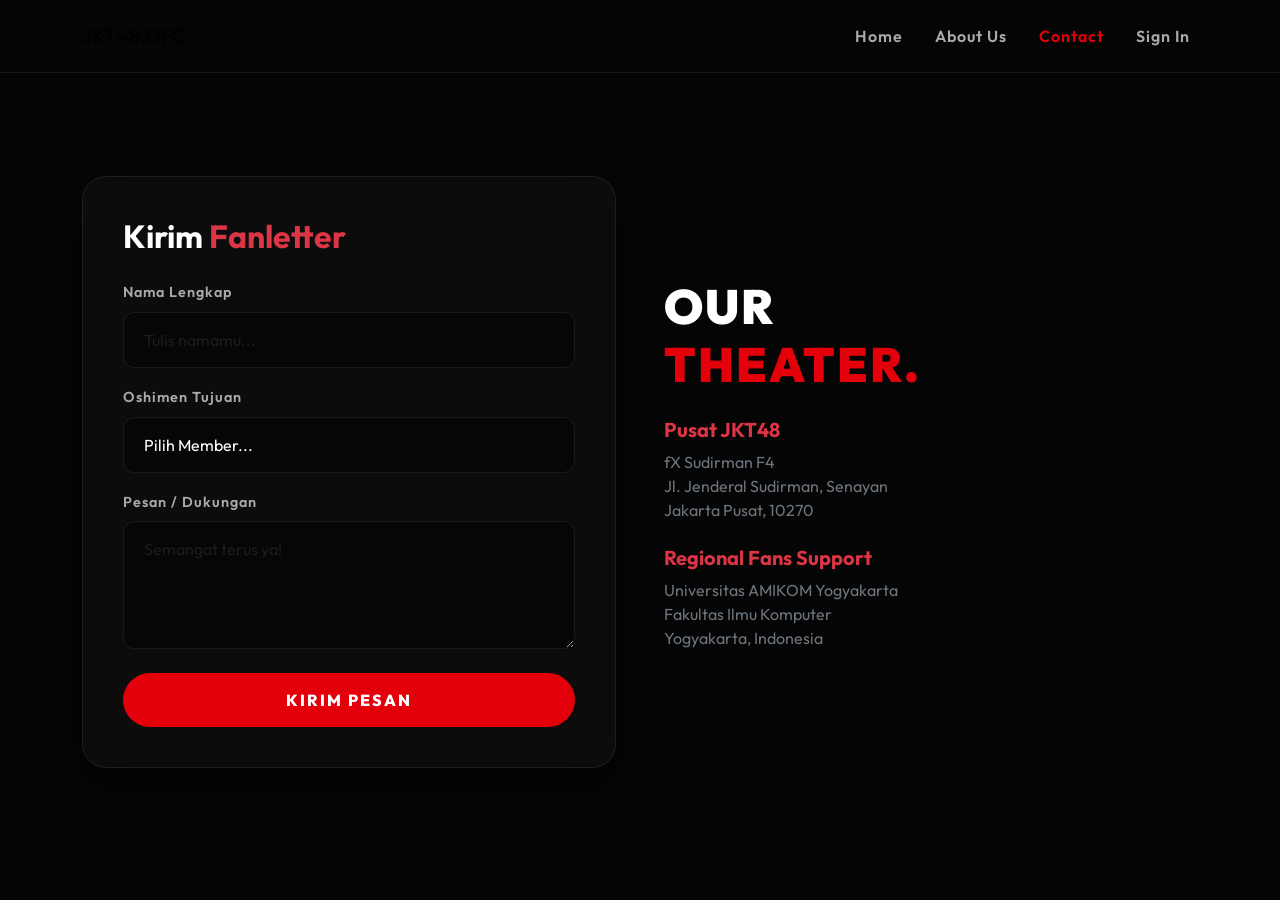
<file: contact.html>
<!DOCTYPE html>
<html lang="id">
<head>
    <meta charset="UTF-8">
    <title>Contact | JKT48 OFC</title>
    <link href="https://cdn.jsdelivr.net/npm/bootstrap@5.3.2/dist/css/bootstrap.min.css" rel="stylesheet">
    <script src="https://cdnjs.cloudflare.com/ajax/libs/gsap/3.12.2/gsap.min.js"></script>
    <link rel="stylesheet" href="style.css">
</head>
<body>

    <nav class="navbar navbar-expand-lg fixed-top py-3">
        <div class="container">
            <a class="navbar-brand" href="index.html">JKT48<span>.</span>OFC</a>
            <div class="collapse navbar-collapse justify-content-end" id="navbarNav">
                <ul class="navbar-nav gap-3">
                    <li class="nav-item"><a class="nav-link" href="index.html">Home</a></li>
                    <li class="nav-item"><a class="nav-link" href="tentang.html">About Us</a></li>
                    <li class="nav-item"><a class="nav-link active" href="contact.html">Contact</a></li>
                    <li class="nav-item"><a class="nav-link text-white" href="signin.html">Sign In</a></li>
                </ul>
            </div>
        </div>
    </nav>

    <main class="min-vh-custom d-flex align-items-center pt-5 mt-5">
        <div class="container">
            <div class="row g-5 align-items-center">
                <div class="col-lg-6 gsap-reveal">
                    <div class="glass-panel">
                        <h2 class="fw-bold mb-4">Kirim <span class="text-danger">Fanletter</span></h2>
                        <form>
                            <div class="mb-3">
                                <label class="form-label">Nama Lengkap</label>
                                <input type="text" class="form-control" placeholder="Tulis namamu...">
                            </div>
                            <div class="mb-3">
                                <label class="form-label">Oshimen Tujuan</label>
                                <select class="form-control">
                                    <option>Pilih Member...</option>
                                    <option>Freya Jayawardana</option>
                                    <option>Fiony Alveria</option>
                                    <option>Lainnya...</option>
                                </select>
                            </div>
                            <div class="mb-4">
                                <label class="form-label">Pesan / Dukungan</label>
                                <textarea class="form-control" rows="4" placeholder="Semangat terus ya!"></textarea>
                            </div>
                            <button type="button" class="btn-jkt">KIRIM PESAN</button>
                        </form>
                    </div>
                </div>

                <div class="col-lg-6 gsap-reveal">
                    <h1 class="page-title mb-4" style="font-size: 3rem;">OUR <br><span>THEATER.</span></h1>
                    <div class="mb-4">
                        <h5 class="text-danger fw-bold">Pusat JKT48</h5>
                        <p class="text-secondary">fX Sudirman F4<br>Jl. Jenderal Sudirman, Senayan<br>Jakarta Pusat, 10270</p>
                    </div>
                    <div>
                        <h5 class="text-danger fw-bold">Regional Fans Support</h5>
                        <p class="text-secondary">Universitas AMIKOM Yogyakarta<br>Fakultas Ilmu Komputer<br>Yogyakarta, Indonesia</p>
                    </div>
                </div>
            </div>
        </div>
    </main>

    <script src="script.js"></script>
</body>
</html>
</file>
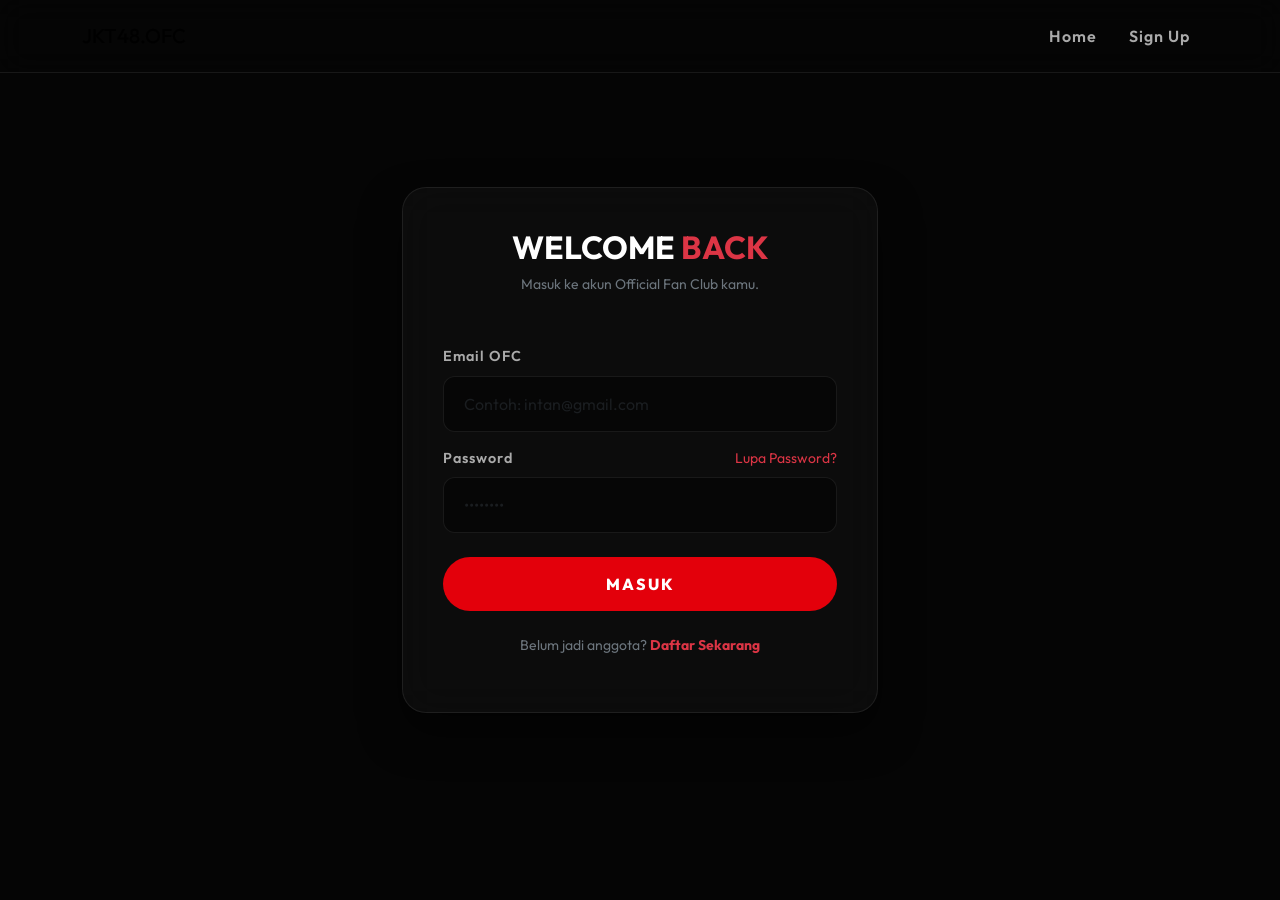
<file: signin.html>
<!DOCTYPE html>
<html lang="id">
<head>
    <meta charset="UTF-8">
    <title>Sign In | JKT48 OFC</title>
    <link href="https://cdn.jsdelivr.net/npm/bootstrap@5.3.2/dist/css/bootstrap.min.css" rel="stylesheet">
    <script src="https://cdnjs.cloudflare.com/ajax/libs/gsap/3.12.2/gsap.min.js"></script>
    <link rel="stylesheet" href="style.css">
</head>
<body>

    <nav class="navbar navbar-expand-lg fixed-top py-3">
        <div class="container">
            <a class="navbar-brand" href="index.html">JKT48<span>.</span>OFC</a>
            <div class="collapse navbar-collapse justify-content-end" id="navbarNav">
                <ul class="navbar-nav gap-3">
                    <li class="nav-item"><a class="nav-link" href="index.html">Home</a></li>
                    <li class="nav-item"><a class="nav-link" href="signup.html">Sign Up</a></li>
                </ul>
            </div>
        </div>
    </nav>

    <main class="min-vh-100 d-flex align-items-center justify-content-center">
        <div class="container" style="max-width: 500px;">
            <div class="glass-panel gsap-reveal">
                <div class="text-center mb-5">
                    <h2 class="fw-bold">WELCOME <span class="text-danger">BACK</span></h2>
                    <p class="text-secondary small">Masuk ke akun Official Fan Club kamu.</p>
                </div>
                <form>
                    <div class="mb-3">
                        <label class="form-label">Email OFC</label>
                        <input type="email" class="form-control" placeholder="Contoh: intan@gmail.com">
                    </div>
                    <div class="mb-4">
                        <div class="d-flex justify-content-between">
                            <label class="form-label">Password</label>
                            <a href="#" class="text-danger small text-decoration-none">Lupa Password?</a>
                        </div>
                        <input type="password" class="form-control" placeholder="••••••••">
                    </div>
                    <button type="button" class="btn-jkt mb-4">MASUK</button>
                    <p class="text-center text-secondary small">Belum jadi anggota? <a href="signup.html" class="text-danger fw-bold text-decoration-none">Daftar Sekarang</a></p>
                </form>
            </div>
        </div>
    </main>

    <script src="script.js"></script>
</body>
</html>
</file>
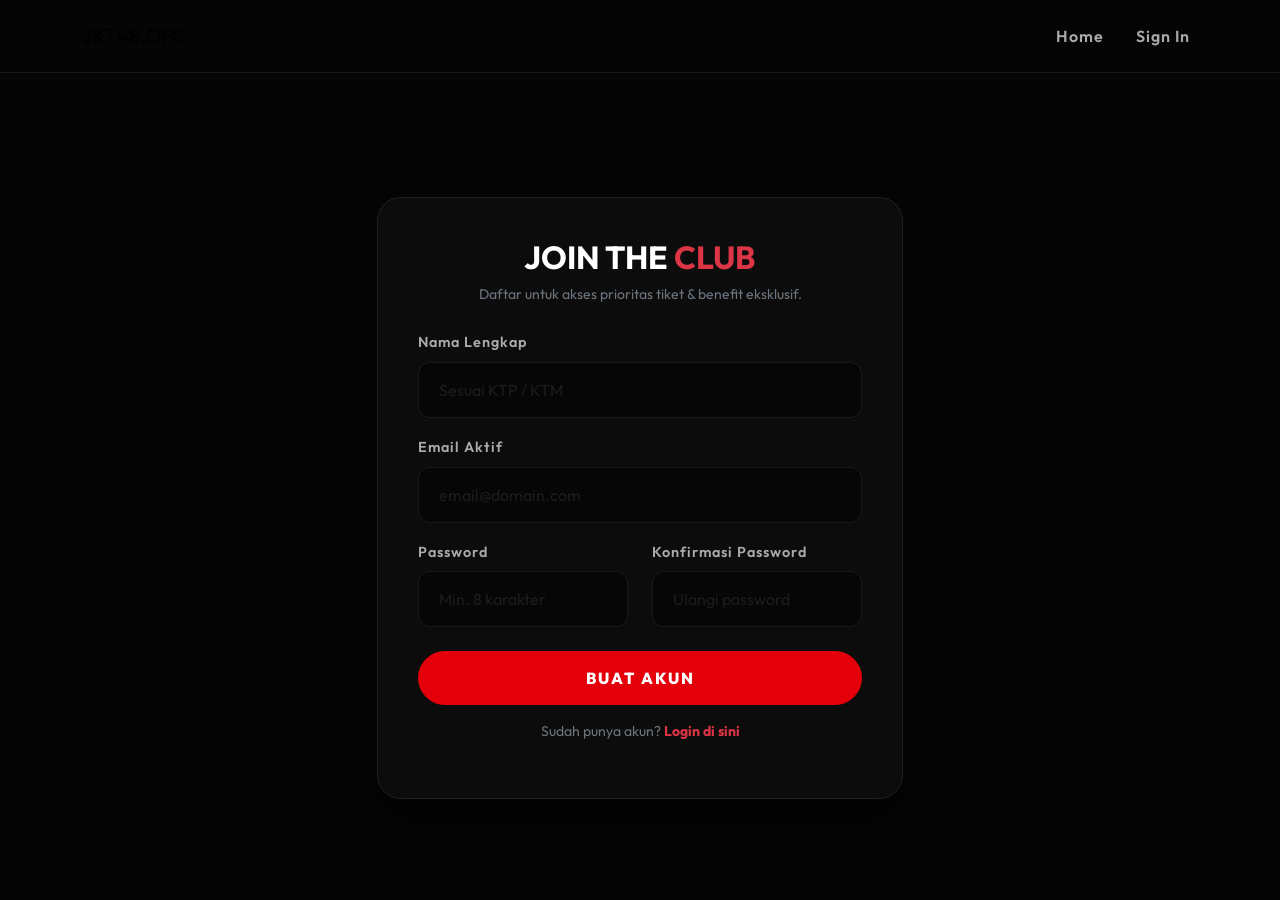
<file: signup.html>
<!DOCTYPE html>
<html lang="id">
<head>
    <meta charset="UTF-8">
    <title>Sign Up | JKT48 OFC</title>
    <link href="https://cdn.jsdelivr.net/npm/bootstrap@5.3.2/dist/css/bootstrap.min.css" rel="stylesheet">
    <script src="https://cdnjs.cloudflare.com/ajax/libs/gsap/3.12.2/gsap.min.js"></script>
    <link rel="stylesheet" href="style.css">
</head>
<body>

    <nav class="navbar navbar-expand-lg fixed-top py-3">
        <div class="container">
            <a class="navbar-brand" href="index.html">JKT48<span>.</span>OFC</a>
            <div class="collapse navbar-collapse justify-content-end" id="navbarNav">
                <ul class="navbar-nav gap-3">
                    <li class="nav-item"><a class="nav-link" href="index.html">Home</a></li>
                    <li class="nav-item"><a class="nav-link" href="signin.html">Sign In</a></li>
                </ul>
            </div>
        </div>
    </nav>

    <main class="min-vh-100 d-flex align-items-center justify-content-center pt-5">
        <div class="container mt-5" style="max-width: 550px;">
            <div class="glass-panel gsap-reveal">
                <div class="text-center mb-4">
                    <h2 class="fw-bold">JOIN THE <span class="text-danger">CLUB</span></h2>
                    <p class="text-secondary small">Daftar untuk akses prioritas tiket & benefit eksklusif.</p>
                </div>
                <form>
                    <div class="mb-3">
                        <label class="form-label">Nama Lengkap</label>
                        <input type="text" class="form-control" placeholder="Sesuai KTP / KTM">
                    </div>
                    <div class="mb-3">
                        <label class="form-label">Email Aktif</label>
                        <input type="email" class="form-control" placeholder="email@domain.com">
                    </div>
                    <div class="row">
                        <div class="col-md-6 mb-3">
                            <label class="form-label">Password</label>
                            <input type="password" class="form-control" placeholder="Min. 8 karakter">
                        </div>
                        <div class="col-md-6 mb-4">
                            <label class="form-label">Konfirmasi Password</label>
                            <input type="password" class="form-control" placeholder="Ulangi password">
                        </div>
                    </div>
                    <button type="button" class="btn-jkt mb-3">BUAT AKUN</button>
                    <p class="text-center text-secondary small">Sudah punya akun? <a href="signin.html" class="text-danger fw-bold text-decoration-none">Login di sini</a></p>
                </form>
            </div>
        </div>
    </main>

    <script src="script.js"></script>
</body>
</html>
</file>
<file: style.css>
@import url('https://fonts.googleapis.com/css2?family=Outfit:wght@300;400;600;800&display=swap');

:root {
    --bg-color: #050505;
    --text-main: #ffffff;
    --accent: #e3000b;
    --accent-glow: rgba(227, 0, 11, 0.4);
    --card-bg: rgba(255, 255, 255, 0.03);
    --border-color: rgba(255, 255, 255, 0.08);
}

html { scroll-behavior: auto !important; }
* { margin: 0; padding: 0; box-sizing: border-box; }

body {
    background-color: var(--bg-color) !important;
    font-family: 'Outfit', sans-serif;
    overflow-x: hidden;
    color: var(--text-main);
}

/* Custom Scrollbar */
::-webkit-scrollbar { width: 8px; }
::-webkit-scrollbar-track { background: var(--bg-color); }
::-webkit-scrollbar-thumb { background: var(--border-color); border-radius: 10px; }
::-webkit-scrollbar-thumb:hover { background: var(--accent); }

/* NAVBAR */
.navbar { z-index: 9999; background: rgba(5, 5, 5, 0.8) !important; backdrop-filter: blur(15px); border-bottom: 1px solid var(--border-color); transition: 0.3s; }
.navbar-brand h1 { font-size: 1.8rem !important; font-weight: 800; margin: 0; color: var(--text-main); letter-spacing: 1px; }
.navbar-brand h1 span { color: var(--accent); }
.nav-link { font-size: 1rem !important; font-weight: 600; letter-spacing: 1px; transition: 0.3s; color: #aaa !important; }
.nav-link:hover, .nav-link.active { color: var(--accent) !important; }

/* GLASS CARD & FORMS */
.glass-panel {
    background: var(--card-bg);
    backdrop-filter: blur(20px);
    border: 1px solid var(--border-color);
    border-radius: 24px;
    padding: 40px;
    box-shadow: 0 20px 40px rgba(0,0,0,0.5);
}

.form-control {
    background: rgba(0,0,0,0.5) !important;
    border: 1px solid var(--border-color) !important;
    color: #fff !important;
    padding: 15px 20px;
    border-radius: 12px;
    font-family: 'Outfit';
    transition: 0.3s;
}
.form-control:focus { border-color: var(--accent) !important; box-shadow: 0 0 15px var(--accent-glow) !important; }
.form-label { color: #aaa; font-weight: 600; font-size: 0.9rem; letter-spacing: 1px; }

/* BUTTONS */
.btn-jkt {
    background: var(--accent); color: #fff; border: none; padding: 15px 30px;
    border-radius: 50px; font-weight: 800; text-transform: uppercase; letter-spacing: 2px;
    transition: 0.3s; width: 100%; display: inline-block; text-align: center; text-decoration: none;
}
.btn-jkt:hover { background: #fff; color: var(--accent); box-shadow: 0 10px 25px var(--accent-glow); transform: translateY(-3px); }

/* HERO VIDEO (Home) */
.hero-wrapper { height: 100vh; position: relative; display: flex; align-items: center; justify-content: center; }
.video-overlay { position: absolute; top: 0; left: 0; width: 100%; height: 100%; background: linear-gradient(to bottom, rgba(0,0,0,0.8), rgba(5,5,5,1)); z-index: 1; }
#bg-video { position: absolute; top: 0; left: 0; width: 100%; height: 100%; object-fit: cover; z-index: 0; opacity: 0.5; }
.hero-content { position: relative; z-index: 2; text-align: center; }
.hero-content h2 { font-size: 4rem; font-weight: 900; letter-spacing: 2px; text-transform: uppercase; }
.hero-content span { color: var(--accent); }

/* GRID & IMAGES (About) */
.oshi-img { width: 100%; height: 400px; object-fit: cover; border-radius: 20px; border: 1px solid var(--border-color); transition: 0.5s; filter: grayscale(80%); }
.oshi-img:hover { filter: grayscale(0%); border-color: var(--accent); transform: scale(1.02); }

/* PRELOADER */
#preloader { position: fixed; top: 0; left: 0; width: 100%; height: 100vh; background: var(--bg-color); z-index: 10000; display: flex; justify-content: center; align-items: center; text-align: center; }
.loader-text { font-size: 1.5rem; letter-spacing: 2px; margin-bottom: 20px; font-weight: 800; }
.loader-bar-bg { width: 200px; height: 2px; background: #333; margin: 0 auto; }
#loader-bar { width: 0%; height: 100%; background: var(--accent); transition: width 0.1s linear; }

/* UTILS */
.page-header { padding-top: 150px; padding-bottom: 50px; text-align: center; }
.page-title { font-size: 3.5rem; font-weight: 900; text-transform: uppercase; letter-spacing: 2px; }
.page-title span { color: var(--accent); }
.min-vh-custom { min-height: calc(100vh - 100px); }
</file>
